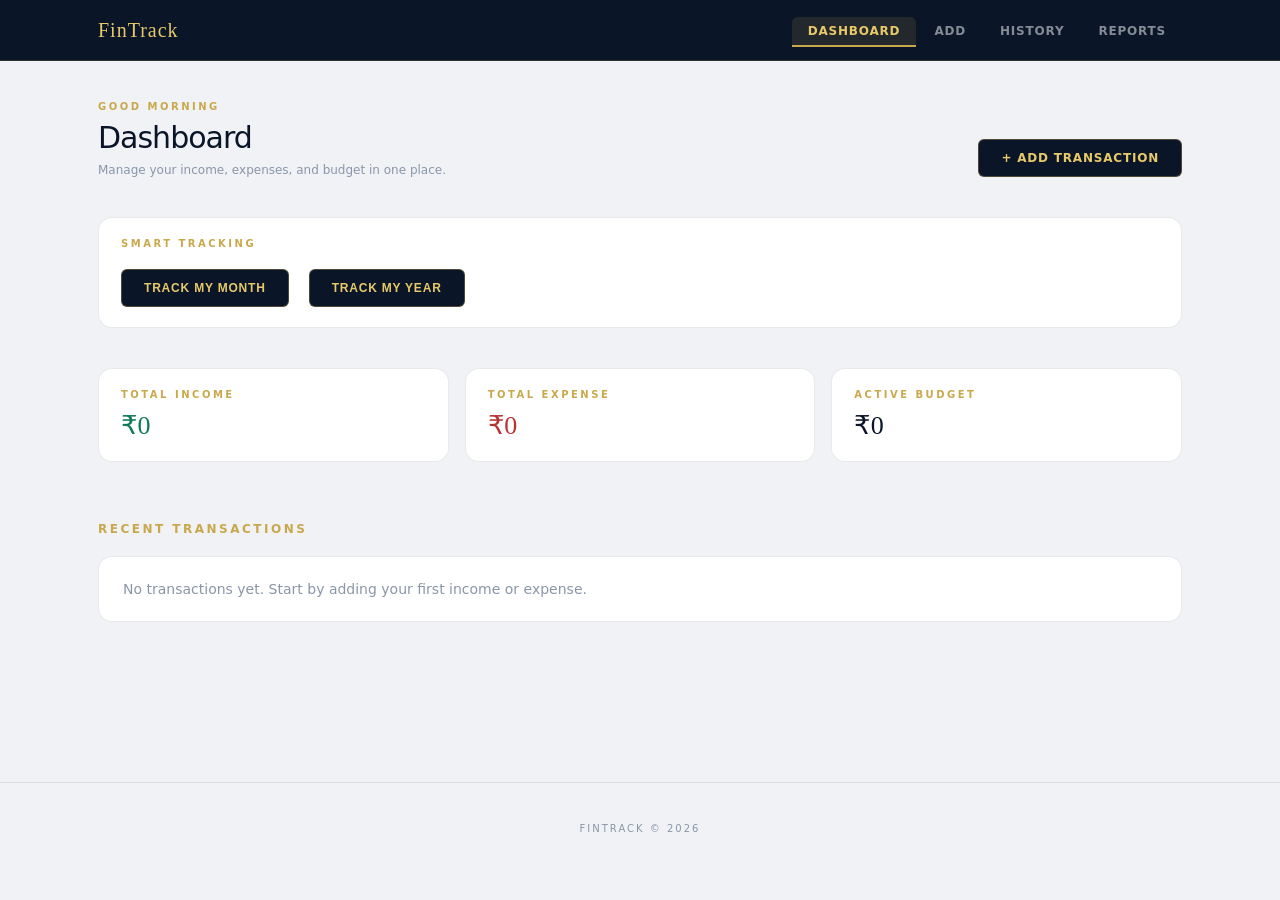
<file: index.html>
<!DOCTYPE html>
<html lang="en">
<head>
  <meta charset="UTF-8" />
  <title>FinTrack | Dashboard</title>
  <link rel="stylesheet" href="css/style.css" />
</head>
<body>

  <!-- NAVBAR (RESTORED) -->
  <nav class="navbar">
    <div class="navbar__inner">
      <div class="navbar__logo">FinTrack</div>
      <ul class="navbar__nav">
        <li><a href="index.html" class="navbar__link active">Dashboard</a></li>
        <li><a href="add-transaction.html" class="navbar__link">Add</a></li>
        <li><a href="history.html" class="navbar__link">History</a></li>
        <li><a href="reports.html" class="navbar__link">Reports</a></li>
      </ul>
    </div>
  </nav>

  <main class="page-container">

    <!-- HEADER -->
    <header style="display: flex; justify-content: space-between; align-items: flex-end; margin-bottom: 40px; flex-wrap: wrap;">
      <div>
        <span class="card__label" id="greeting">System Initializing...</span>
        <h1 style="font-family: var(--font-display); letter-spacing: -1px;">Dashboard</h1>
        <p style="font-size: 12px; color: var(--text-muted); margin-top: 8px;">
          Manage your income, expenses, and budget in one place.
        </p>
      </div>

      <a href="add-transaction.html" class="btn-primary" style="text-decoration: none;">+ Add Transaction</a>
    </header>

    <!-- TRACKING OPTIONS -->
    <section class="card" style="margin-bottom: 40px;">
      <span class="card__label">Smart Tracking</span>

      <div style="display: flex; gap: 20px; margin-top: 20px; flex-wrap: wrap;">
        <button class="btn-primary" onclick="showTrack('month')">Track My Month</button>
        <button class="btn-primary" onclick="showTrack('year')">Track My Year</button>
      </div>

      <div id="month-options" style="display: none; margin-top: 30px;">
        <h2>Monthly Tracking Options</h2>

        <div class="dashboard-grid">
          <a href="add-transaction.html?type=income" class="card" style="text-decoration: none;">
            <span class="card__label">Add Income</span>
          </a>

          <a href="add-transaction.html?type=expense" class="card" style="text-decoration: none;">
            <span class="card__label">Add Expense</span>
          </a>

          <a href="reports.html" class="card" style="text-decoration: none;">
            <span class="card__label">View Monthly Report</span>
          </a>

          <a href="history.html" class="card" style="text-decoration: none;">
            <span class="card__label">Monthly History</span>
          </a>
        </div>
      </div>

      <div id="year-options" style="display: none; margin-top: 30px;">
        <h2>Yearly Tracking Options</h2>

        <div class="dashboard-grid">
          <a href="add-transaction.html?type=income" class="card" style="text-decoration: none;">
            <span class="card__label">Add Income</span>
          </a>

          <a href="add-transaction.html?type=expense" class="card" style="text-decoration: none;">
            <span class="card__label">Add Expense</span>
          </a>

          <a href="reports.html" class="card" style="text-decoration: none;">
            <span class="card__label">View Yearly Report</span>
          </a>

          <a href="history.html" class="card" style="text-decoration: none;">
            <span class="card__label">Yearly History</span>
          </a>
        </div>
      </div>
    </section>

    <!-- DASHBOARD CARDS (NO CURRENT BALANCE) -->
    <div class="dashboard-grid">

      <div class="card">
        <span class="card__label">Total Income</span>
        <div class="card__value text-positive" id="total-income">₹0.00</div>
      </div>

      <div class="card">
        <span class="card__label">Total Expense</span>
        <div class="card__value text-negative" id="total-expense">₹0.00</div>
      </div>

      <div class="card">
        <span class="card__label">Active Budget</span>
        <div class="card__value" id="budget-display">₹0.00</div>
      </div>

    </div>

    <!-- RECENT TRANSACTIONS -->
    <section style="margin-top: 60px;">
      <h2 class="card__label" style="font-size: 12px; margin-bottom: 20px;">Recent Transactions</h2>
      <div class="recent-list" id="recent-list"></div>
    </section>

  </main>

  <!-- FOOTER (PROJECT NODE REMOVED) -->
  <footer style="text-align: center; margin-top: 80px; padding-bottom: 40px; color: var(--text-muted); font-size: 10px; letter-spacing: 2px;">
    FINTRACK © 2026
  </footer>

  <script>
    const Storage = {
      get: () => JSON.parse(localStorage.getItem('fintrack_transactions') || '[]'),
      getBudget: () => parseFloat(localStorage.getItem('fintrack_budget') || '0')
    };

    function showTrack(type) {
      const monthOptions = document.getElementById('month-options');
      const yearOptions = document.getElementById('year-options');

      if (type === 'month') {
        monthOptions.style.display = 'block';
        yearOptions.style.display = 'none';
      } else {
        yearOptions.style.display = 'block';
        monthOptions.style.display = 'none';
      }
    }

    function init() {
      const txns = Storage.get();
      const budget = Storage.getBudget();

      let inc = 0;
      let exp = 0;

      txns.forEach(t => {
        if (t.type === 'income') {
          inc += Number(t.amount);
        } else {
          exp += Number(t.amount);
        }
      });

      document.getElementById('total-income').textContent = `₹${inc.toLocaleString()}`;
      document.getElementById('total-expense').textContent = `₹${exp.toLocaleString()}`;
      document.getElementById('budget-display').textContent = `₹${budget.toLocaleString()}`;

      const listHtml = txns.slice(-5).reverse().map(t => `
        <div class="recent-item">
          <div style="font-size: 20px;">${t.type === 'income' ? '●' : '○'}</div>

          <div class="recent-item__info">
            <span class="recent-item__name">${t.title}</span>
            <span class="recent-item__meta">${t.category} • ${t.date}</span>
          </div>

          <div class="card__value ${t.type === 'income' ? 'text-positive' : 'text-negative'}" style="font-size: 14px;">
            ${t.type === 'income' ? '+' : '-'}₹${Number(t.amount).toLocaleString()}
          </div>
        </div>
      `).join('') || `
        <p style="padding: 24px; color: var(--text-muted);">
          No transactions yet. Start by adding your first income or expense.
        </p>
      `;

      document.getElementById('recent-list').innerHTML = listHtml;

      const hour = new Date().getHours();
      document.getElementById('greeting').textContent =
        hour < 12 ? 'Good Morning' :
        hour < 17 ? 'Good Afternoon' :
        'Good Evening';
    }

    document.addEventListener('DOMContentLoaded', init);
  </script>

</body>
</html>
</file>
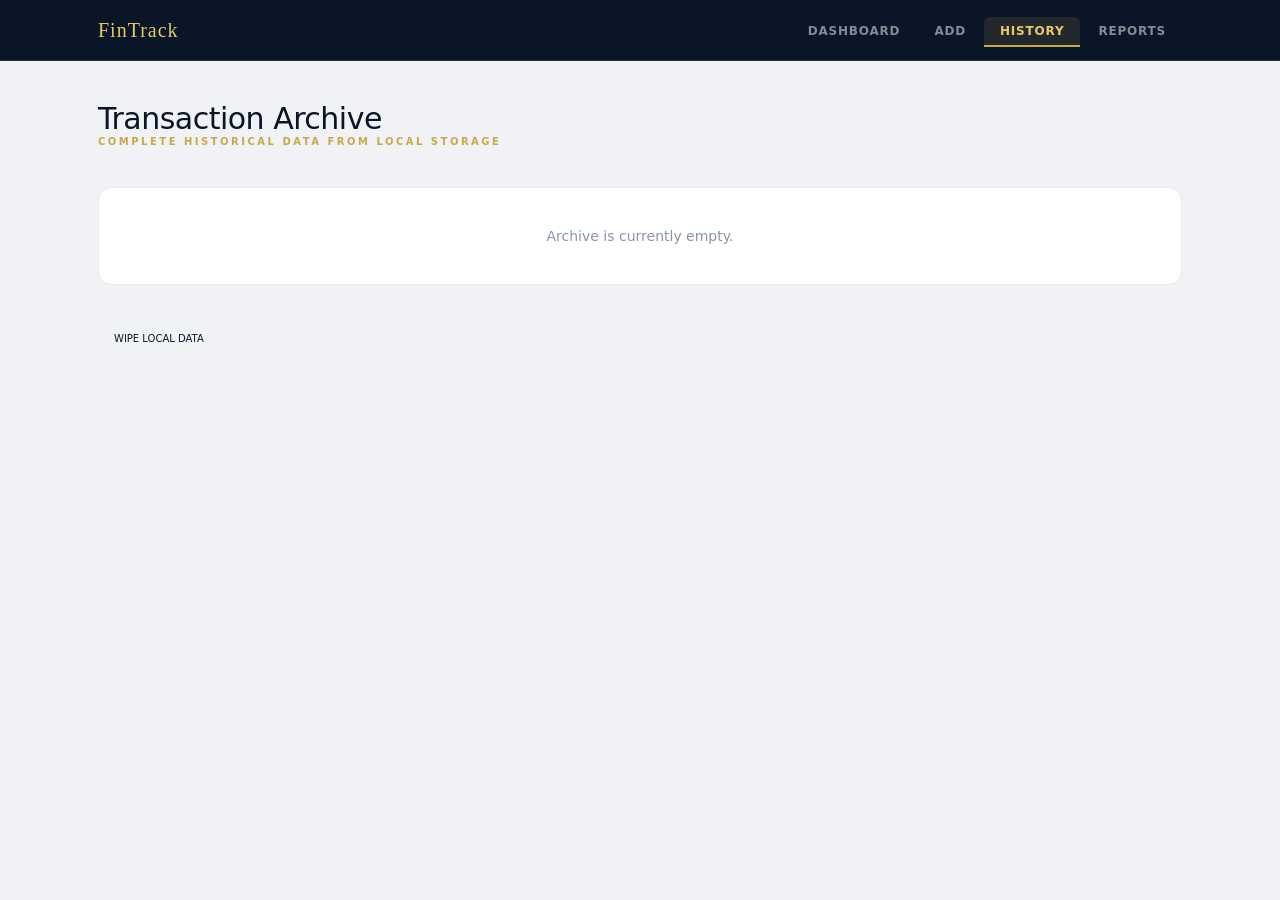
<file: history.html>
<!DOCTYPE html>
<html lang="en">
<head>
  <meta charset="UTF-8" />
  <title>FinTrack | Logs</title>
  <link rel="stylesheet" href="css/style.css" />
</head>
<body>
  <nav class="navbar">
    <div class="navbar__inner">
      <div class="navbar__logo">FinTrack</div>
      <ul class="navbar__nav">
        <li><a href="index.html" class="navbar__link">Dashboard</a></li>
        <li><a href="add-transaction.html" class="navbar__link">Add</a></li>
        <li><a href="history.html" class="navbar__link active">History</a></li>
        <li><a href="reports.html" class="navbar__link">Reports</a></li>
      </ul>
    </div>
  </nav>

  <main class="page-container">
    <header style="margin-bottom: 40px;">
      <h1 style="font-family: var(--font-display);">Transaction Archive</h1>
      <p class="card__label">Complete historical data from local storage</p>
    </header>

    <div class="recent-list" id="full-history">
      </div>

    <button id="clear-data" style="margin-top: 40px; background: transparent; border: 1px solid var(--expense); color: var(--expense); padding: 8px 16px; font-family: var(--font-mono); font-size: 10px; cursor: pointer;">
      WIPE LOCAL DATA
    </button>
  </main>

  <script>
    function renderHistory() {
      const txns = JSON.parse(localStorage.getItem('fintrack_transactions') || '[]');
      const container = document.getElementById('full-history');
      
      container.innerHTML = txns.map(t => `
        <div class="recent-item">
          <div style="width: 100px; font-size: 11px; color: var(--text-muted);">${t.date}</div>
          <div class="recent-item__info">
            <span class="recent-item__name">${t.title}</span>
            <span class="recent-item__meta">${t.category}</span>
          </div>
          <div class="card__value ${t.type === 'income' ? 'text-positive' : 'text-negative'}" style="font-size: 16px;">
            ${t.type === 'income' ? '+' : '-'}₹${t.amount.toLocaleString()}
          </div>
        </div>
      `).join('') || '<p style="padding: 40px; text-align: center; color: var(--text-muted);">Archive is currently empty.</p>';
    }

    document.getElementById('clear-data').addEventListener('click', () => {
      if(confirm("Confirm deletion of all transaction records?")) {
        localStorage.removeItem('fintrack_transactions');
        renderHistory();
      }
    });

    document.addEventListener('DOMContentLoaded', renderHistory);
  </script>
</body>
</html>
</file>
<file: css/style.css>
/* ══════════════════════════════════════════
   FINTRACK — Professional Finance Theme
   Palette: Navy · Gold · Emerald · Crimson
══════════════════════════════════════════ */

:root {
  --navy:        #0A1628;
  --navy-mid:    #0F2040;
  --navy-soft:   #162B50;
  --gold:        #C9A84C;
  --gold-light:  #E8C96A;
  --gold-pale:   #F5EDD6;
  --gold-dim:    rgba(201, 168, 76, 0.15);
  --emerald:     #0D7A55;
  --emerald-bg:  #E6F5F0;
  --crimson:     #B83232;
  --crimson-bg:  #FAEAEA;
  --surface:     #FFFFFF;
  --page:        #F0F2F5;
  --text-primary:   #0A1628;
  --text-secondary: #4A5568;
  --text-muted:     #8A96A8;
  --border:         rgba(10, 22, 40, 0.09);
  --border-gold:    rgba(201, 168, 76, 0.3);
  --r-sm: 6px;
  --r-md: 10px;
  --r-lg: 14px;
  --font:       'Segoe UI', system-ui, -apple-system, sans-serif;
  --font-serif: Georgia, 'Times New Roman', serif;
}

* { box-sizing: border-box; margin: 0; padding: 0; }

body {
  font-family: var(--font);
  background: var(--page);
  color: var(--text-primary);
  font-size: 14px;
}

/* ── Navbar ── */
.navbar {
  background: var(--navy);
  border-bottom: 1px solid rgba(201, 168, 76, 0.2);
  position: sticky;
  top: 0;
  z-index: 100;
}
.navbar__inner {
  max-width: 1140px;
  margin: 0 auto;
  padding: 0 28px;
  display: flex;
  align-items: center;
  justify-content: space-between;
  height: 60px;
}
.navbar__logo {
  font-family: var(--font-serif);
  font-size: 20px;
  color: var(--gold-light);
  letter-spacing: 1px;
  display: flex;
  align-items: center;
  gap: 10px;
}
.navbar__logo-mark {
  width: 28px; height: 28px;
  background: var(--gold);
  border-radius: 6px;
  display: flex; align-items: center; justify-content: center;
  font-size: 13px; font-weight: 700;
  color: var(--navy);
  font-family: var(--font-serif);
}
.navbar__nav { display: flex; list-style: none; gap: 2px; }
.navbar__link {
  text-decoration: none;
  color: rgba(255, 255, 255, 0.5);
  font-size: 12px;
  font-weight: 600;
  letter-spacing: 0.8px;
  text-transform: uppercase;
  padding: 7px 16px;
  border-radius: var(--r-sm);
  transition: color 0.15s, background 0.15s;
}
.navbar__link:hover { color: var(--gold-light); background: rgba(201,168,76,0.08); }
.navbar__link.active {
  color: var(--gold-light);
  background: rgba(201,168,76,0.12);
  border-bottom: 2px solid var(--gold);
  border-radius: var(--r-sm) var(--r-sm) 0 0;
}

/* ── Layout ── */
.page-container {
  max-width: 1140px;
  margin: 0 auto;
  padding: 40px 28px 80px;
}

/* ── Page Header ── */
.card__label,
.page-header__eyebrow {
  font-size: 10px;
  font-weight: 600;
  letter-spacing: 2.5px;
  text-transform: uppercase;
  color: var(--gold);
  margin-bottom: 8px;
  display: block;
}
.page-header {
  display: flex;
  justify-content: space-between;
  align-items: flex-end;
  margin-bottom: 36px;
  flex-wrap: wrap;
  gap: 16px;
  padding-bottom: 28px;
  border-bottom: 1px solid var(--border);
}
h1 {
  font-family: var(--font-serif);
  font-size: 30px;
  font-weight: 400;
  letter-spacing: -0.5px;
}

/* ── Stat Cards ── */
.dashboard-grid {
  display: grid;
  grid-template-columns: repeat(auto-fit, minmax(160px, 1fr));
  gap: 16px;
  margin-bottom: 32px;
}
.card {
  background: var(--surface);
  border: 1px solid var(--border);
  border-radius: var(--r-lg);
  padding: 20px 22px;
}
.card--gold     { border-top: 3px solid var(--gold); }
.card--positive { border-top: 3px solid var(--emerald); }
.card--negative { border-top: 3px solid var(--crimson); }

.card__value {
  font-family: var(--font-serif);
  font-size: 26px;
  font-weight: 400;
  letter-spacing: -0.5px;
  margin-top: 10px;
}
.text-positive { color: var(--emerald); }
.text-negative { color: var(--crimson); }
.text-gold     { color: var(--gold); }

.trend-badge {
  display: inline-flex;
  align-items: center;
  gap: 4px;
  font-size: 11px;
  font-weight: 600;
  margin-top: 8px;
  padding: 3px 8px;
  border-radius: 100px;
}
.trend-badge--up   { background: var(--emerald-bg); color: var(--emerald); }
.trend-badge--down { background: var(--crimson-bg); color: var(--crimson); }

/* ── Budget Bar ── */
.budget-bar-track {
  height: 4px;
  background: #E8ECEF;
  border-radius: 2px;
  overflow: hidden;
  margin-top: 10px;
}
.budget-bar-fill {
  height: 100%;
  background: var(--gold);
  border-radius: 2px;
}
.budget-bar-label {
  display: flex;
  justify-content: space-between;
  font-size: 11px;
  color: var(--text-muted);
  margin-top: 6px;
}

/* ── Buttons ── */
.btn-primary {
  display: inline-flex;
  align-items: center;
  gap: 8px;
  background: var(--navy);
  color: var(--gold-light);
  border: 1px solid rgba(201, 168, 76, 0.35);
  padding: 11px 22px;
  border-radius: var(--r-sm);
  font-size: 12px;
  font-weight: 600;
  letter-spacing: 0.8px;
  text-transform: uppercase;
  cursor: pointer;
  text-decoration: none;
  transition: background 0.15s, border-color 0.15s;
}
.btn-primary:hover { background: var(--navy-soft); border-color: var(--gold); }

.btn-secondary {
  display: inline-flex;
  align-items: center;
  gap: 8px;
  background: transparent;
  color: var(--text-secondary);
  border: 1px solid var(--border);
  padding: 11px 22px;
  border-radius: var(--r-sm);
  font-size: 12px;
  font-weight: 600;
  letter-spacing: 0.8px;
  text-transform: uppercase;
  cursor: pointer;
  text-decoration: none;
  transition: border-color 0.15s, color 0.15s;
}
.btn-secondary:hover { border-color: var(--text-secondary); color: var(--text-primary); }

/* ── Mini Quick-link Cards ── */
.mini-card {
  background: #F7F9FC;
  border: 1px solid var(--border);
  border-left: 3px solid var(--gold);
  border-radius: var(--r-md);
  padding: 14px 16px;
  text-decoration: none;
  color: var(--text-secondary);
  font-size: 12px;
  font-weight: 600;
  letter-spacing: 0.4px;
  display: block;
  transition: border-left-color 0.15s, color 0.15s, background 0.15s;
}
.mini-card:hover {
  border-left-color: var(--navy);
  color: var(--text-primary);
  background: var(--surface);
}

/* ── Recent Transactions ── */
.recent-list {
  background: var(--surface);
  border: 1px solid var(--border);
  border-radius: var(--r-lg);
  overflow: hidden;
}
.recent-item {
  display: flex;
  align-items: center;
  gap: 14px;
  padding: 14px 22px;
  border-bottom: 1px solid var(--border);
  transition: background 0.1s;
}
.recent-item:last-child { border-bottom: none; }
.recent-item:hover { background: #F7F9FC; }

.tx-icon {
  width: 36px; height: 36px;
  border-radius: 8px;
  display: flex; align-items: center; justify-content: center;
  font-size: 16px; font-weight: 700;
  flex-shrink: 0;
}
.tx-icon--income  { background: var(--emerald-bg); color: var(--emerald); }
.tx-icon--expense { background: var(--crimson-bg); color: var(--crimson); }

.recent-item__info { flex: 1; }
.recent-item__name {
  font-size: 14px;
  font-weight: 500;
  color: var(--text-primary);
  display: block;
}
.recent-item__meta {
  font-size: 11px;
  color: var(--text-muted);
  margin-top: 2px;
  letter-spacing: 0.2px;
  display: block;
}

.category-pill {
  font-size: 10px;
  font-weight: 600;
  letter-spacing: 0.8px;
  text-transform: uppercase;
  padding: 3px 10px;
  border-radius: 100px;
  background: #F0F2F5;
  color: var(--text-secondary);
}

.card__value.text-positive { color: var(--emerald); }
.card__value.text-negative { color: var(--crimson); }

/* ── Footer ── */
footer {
  text-align: center;
  padding: 40px 0;
  color: var(--text-muted);
  font-size: 10px;
  letter-spacing: 3px;
  text-transform: uppercase;
  border-top: 1px solid var(--border);
  margin-top: 80px;
}
</file>
